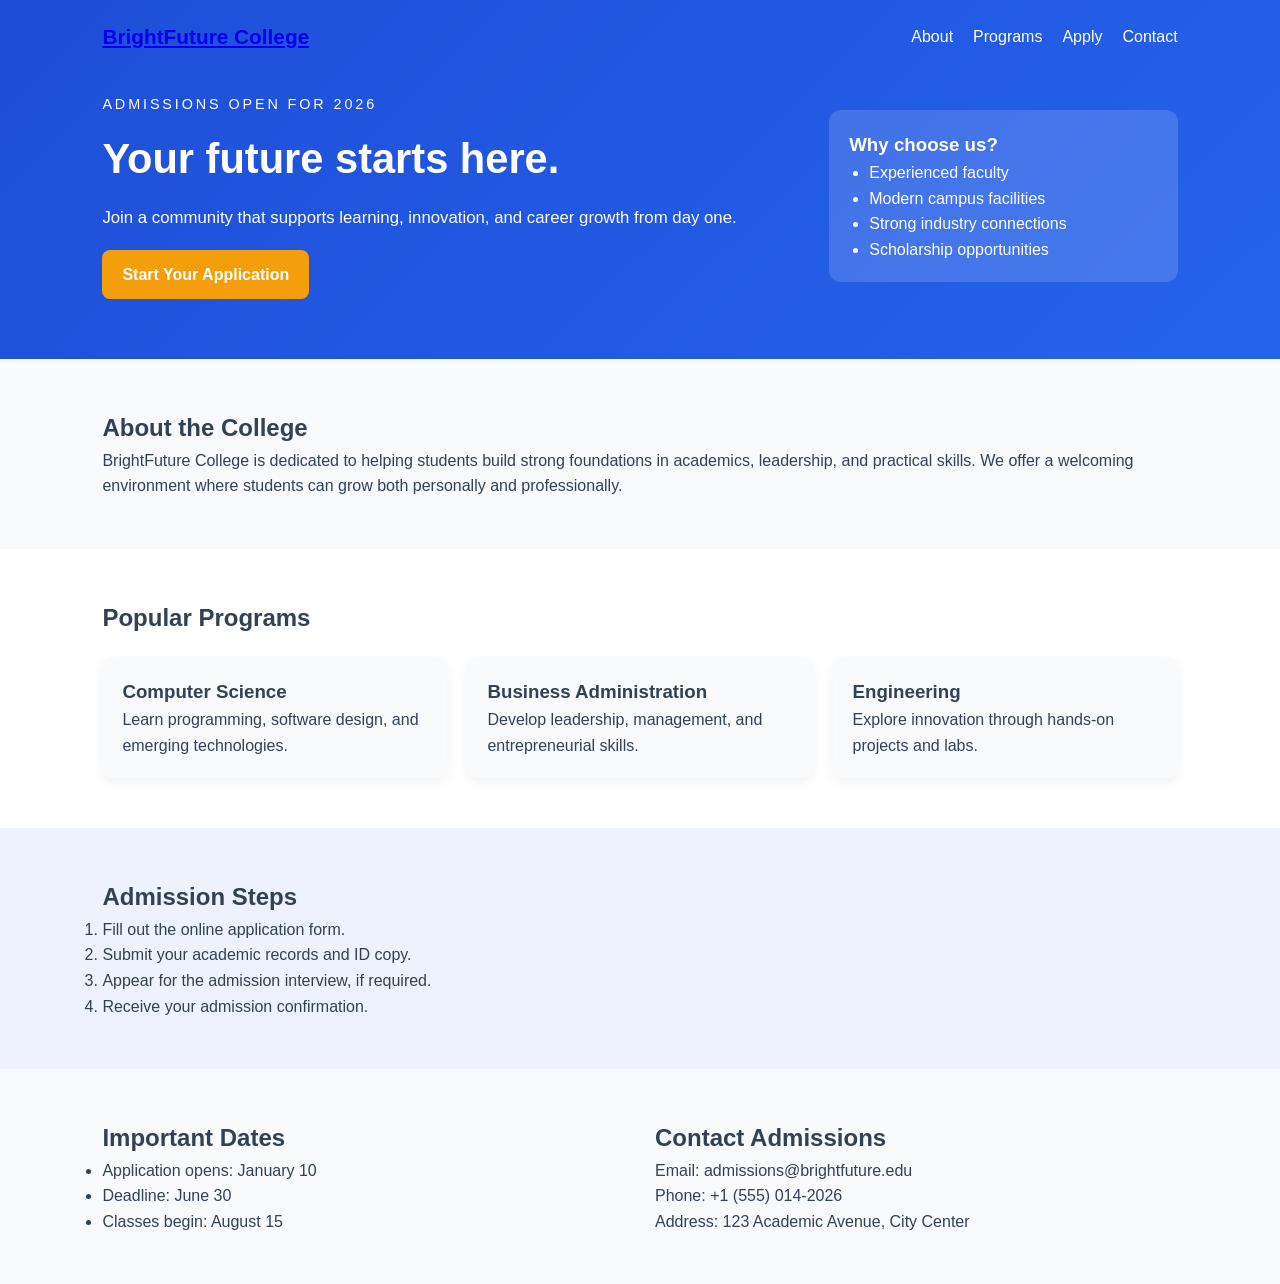
<file: index.html>
<!DOCTYPE html>
<html lang="en">
  <head>
    <meta charset="UTF-8" />
    <meta name="viewport" content="width=device-width, initial-scale=1.0" />
    <title>College Admission Portal</title>
    <meta name="description" content="A simple admissions website for prospective students." />
    <link rel="stylesheet" href="styles.css" />
  </head>
  <body>
    <header class="hero">
      <nav class="nav-bar">
        <div class="brand"><a href="index.html">BrightFuture College</a></div>
        <ul class="nav-links">
          <li><a href="about.html">About</a></li>
          <li><a href="programs.html">Programs</a></li>
          <li><a href="apply.html">Apply</a></li>
          <li><a href="contact.html">Contact</a></li>
        </ul>
      </nav>

      <div class="hero-content">
        <div>
          <p class="eyebrow">Admissions Open for 2026</p>
          <h1>Your future starts here.</h1>
          <p class="intro">
            Join a community that supports learning, innovation, and career
            growth from day one.
          </p>
          <a class="btn primary" href="apply.html">Start Your Application</a>
        </div>
        <div class="hero-card">
          <h3>Why choose us?</h3>
          <ul>
            <li>Experienced faculty</li>
            <li>Modern campus facilities</li>
            <li>Strong industry connections</li>
            <li>Scholarship opportunities</li>
          </ul>
        </div>
      </div>
    </header>

    <main>
      <section id="about" class="section">
        <h2>About the College</h2>
        <p>
          BrightFuture College is dedicated to helping students build strong
          foundations in academics, leadership, and practical skills. We offer a
          welcoming environment where students can grow both personally and
          professionally.
        </p>
      </section>

      <section id="programs" class="section cards">
        <h2>Popular Programs</h2>
        <div class="card-grid">
          <article class="card">
            <h3>Computer Science</h3>
            <p>Learn programming, software design, and emerging technologies.</p>
          </article>
          <article class="card">
            <h3>Business Administration</h3>
            <p>Develop leadership, management, and entrepreneurial skills.</p>
          </article>
          <article class="card">
            <h3>Engineering</h3>
            <p>Explore innovation through hands-on projects and labs.</p>
          </article>
        </div>
      </section>

      <section id="apply" class="section apply-section">
        <h2>Admission Steps</h2>
        <ol>
          <li>Fill out the online application form.</li>
          <li>Submit your academic records and ID copy.</li>
          <li>Appear for the admission interview, if required.</li>
          <li>Receive your admission confirmation.</li>
        </ol>
      </section>

      <section class="section info-grid">
        <div>
          <h2>Important Dates</h2>
          <ul>
            <li>Application opens: January 10</li>
            <li>Deadline: June 30</li>
            <li>Classes begin: August 15</li>
          </ul>
        </div>
        <div id="contact">
          <h2>Contact Admissions</h2>
          <p>Email: admissions@brightfuture.edu</p>
          <p>Phone: +1 (555) 014-2026</p>
          <p>Address: 123 Academic Avenue, City Center</p>
        </div>
      </section>
    </main>
  </body>
</html>
</file>
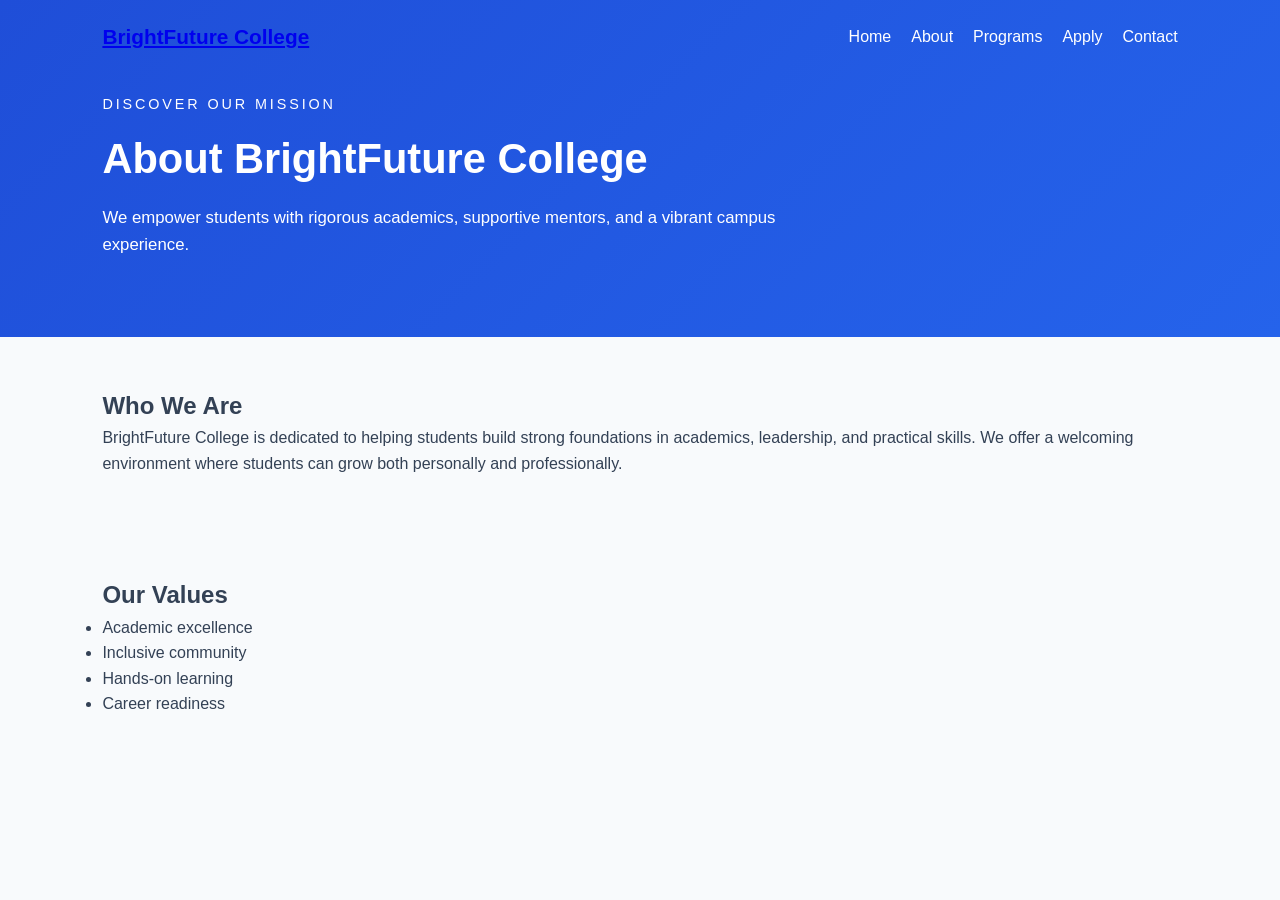
<file: about.html>
<!DOCTYPE html>
<html lang="en">
  <head>
    <meta charset="UTF-8" />
    <meta name="viewport" content="width=device-width, initial-scale=1.0" />
    <title>About | BrightFuture College</title>
    <link rel="stylesheet" href="styles.css" />
  </head>
  <body>
    <header class="hero">
      <nav class="nav-bar">
        <div class="brand"><a href="index.html">BrightFuture College</a></div>
        <ul class="nav-links">
          <li><a href="index.html">Home</a></li>
          <li><a href="about.html">About</a></li>
          <li><a href="programs.html">Programs</a></li>
          <li><a href="apply.html">Apply</a></li>
          <li><a href="contact.html">Contact</a></li>
        </ul>
      </nav>
      <div class="hero-content">
        <div>
          <p class="eyebrow">Discover Our Mission</p>
          <h1>About BrightFuture College</h1>
          <p class="intro">
            We empower students with rigorous academics, supportive mentors, and a vibrant campus experience.
          </p>
        </div>
      </div>
    </header>

    <main>
      <section class="section">
        <h2>Who We Are</h2>
        <p>
          BrightFuture College is dedicated to helping students build strong foundations in academics, leadership, and practical skills. We offer a welcoming environment where students can grow both personally and professionally.
        </p>
      </section>

      <section class="section">
        <h2>Our Values</h2>
        <ul>
          <li>Academic excellence</li>
          <li>Inclusive community</li>
          <li>Hands-on learning</li>
          <li>Career readiness</li>
        </ul>
      </section>
    </main>
  </body>
</html>
</file>
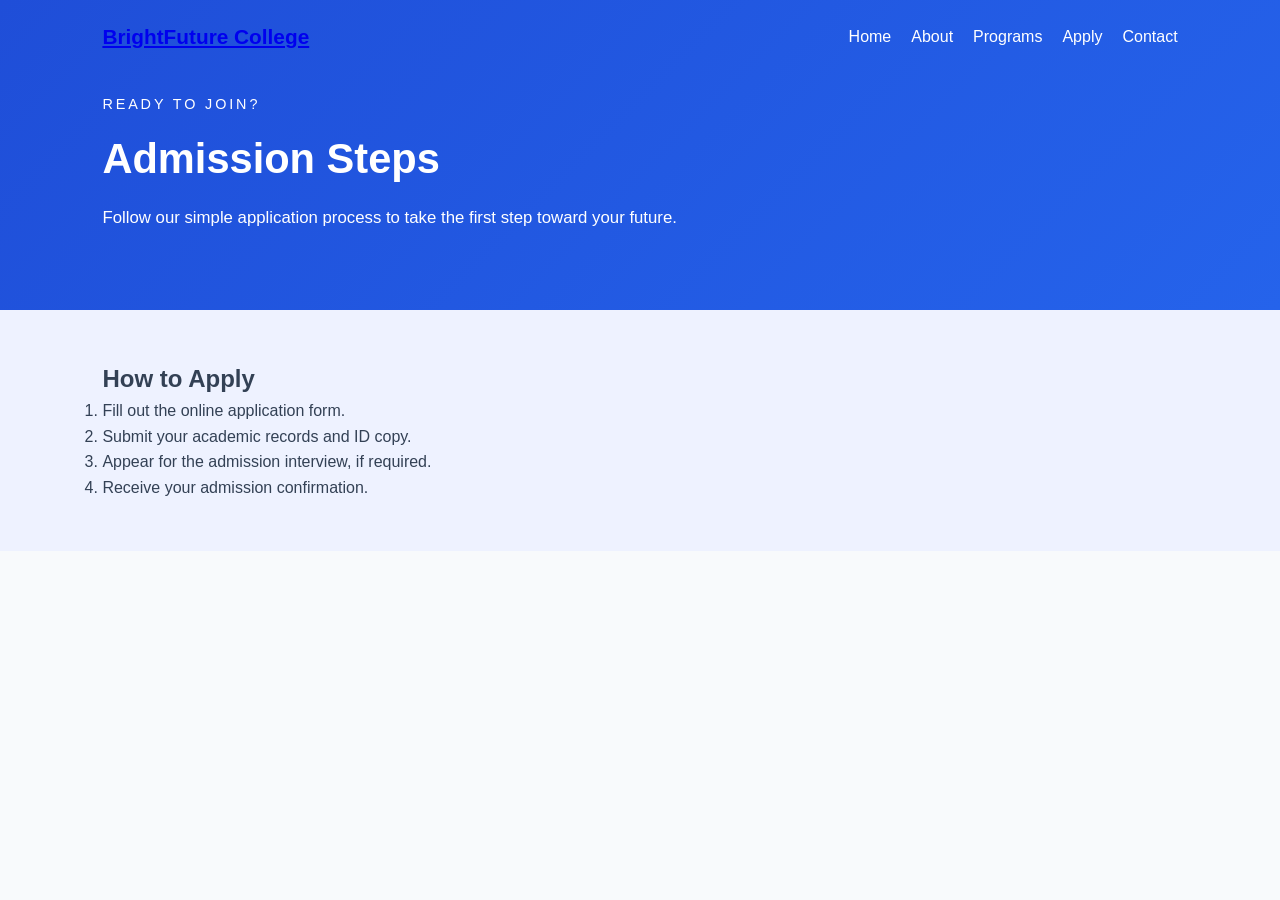
<file: apply.html>
<!DOCTYPE html>
<html lang="en">
  <head>
    <meta charset="UTF-8" />
    <meta name="viewport" content="width=device-width, initial-scale=1.0" />
    <title>Apply | BrightFuture College</title>
    <link rel="stylesheet" href="styles.css" />
  </head>
  <body>
    <header class="hero">
      <nav class="nav-bar">
        <div class="brand"><a href="index.html">BrightFuture College</a></div>
        <ul class="nav-links">
          <li><a href="index.html">Home</a></li>
          <li><a href="about.html">About</a></li>
          <li><a href="programs.html">Programs</a></li>
          <li><a href="apply.html">Apply</a></li>
          <li><a href="contact.html">Contact</a></li>
        </ul>
      </nav>
      <div class="hero-content">
        <div>
          <p class="eyebrow">Ready to join?</p>
          <h1>Admission Steps</h1>
          <p class="intro">
            Follow our simple application process to take the first step toward your future.
          </p>
        </div>
      </div>
    </header>

    <main>
      <section class="section apply-section">
        <h2>How to Apply</h2>
        <ol>
          <li>Fill out the online application form.</li>
          <li>Submit your academic records and ID copy.</li>
          <li>Appear for the admission interview, if required.</li>
          <li>Receive your admission confirmation.</li>
        </ol>
      </section>
    </main>
  </body>
</html>
</file>
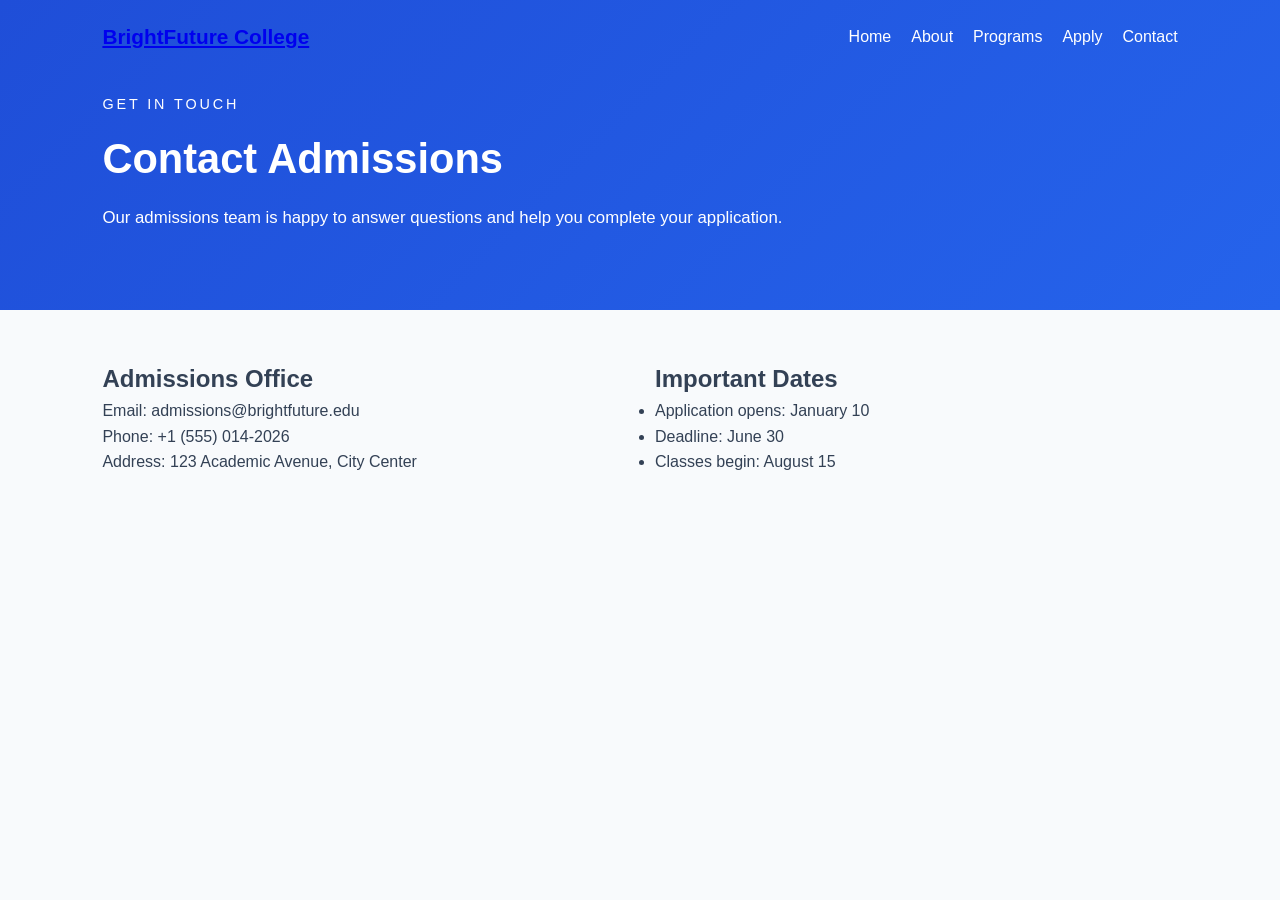
<file: contact.html>
<!DOCTYPE html>
<html lang="en">
  <head>
    <meta charset="UTF-8" />
    <meta name="viewport" content="width=device-width, initial-scale=1.0" />
    <title>Contact | BrightFuture College</title>
    <link rel="stylesheet" href="styles.css" />
  </head>
  <body>
    <header class="hero">
      <nav class="nav-bar">
        <div class="brand"><a href="index.html">BrightFuture College</a></div>
        <ul class="nav-links">
          <li><a href="index.html">Home</a></li>
          <li><a href="about.html">About</a></li>
          <li><a href="programs.html">Programs</a></li>
          <li><a href="apply.html">Apply</a></li>
          <li><a href="contact.html">Contact</a></li>
        </ul>
      </nav>
      <div class="hero-content">
        <div>
          <p class="eyebrow">Get in touch</p>
          <h1>Contact Admissions</h1>
          <p class="intro">
            Our admissions team is happy to answer questions and help you complete your application.
          </p>
        </div>
      </div>
    </header>

    <main>
      <section class="section info-grid">
        <div>
          <h2>Admissions Office</h2>
          <p>Email: admissions@brightfuture.edu</p>
          <p>Phone: +1 (555) 014-2026</p>
          <p>Address: 123 Academic Avenue, City Center</p>
        </div>
        <div>
          <h2>Important Dates</h2>
          <ul>
            <li>Application opens: January 10</li>
            <li>Deadline: June 30</li>
            <li>Classes begin: August 15</li>
          </ul>
        </div>
      </section>
    </main>
  </body>
</html>
</file>
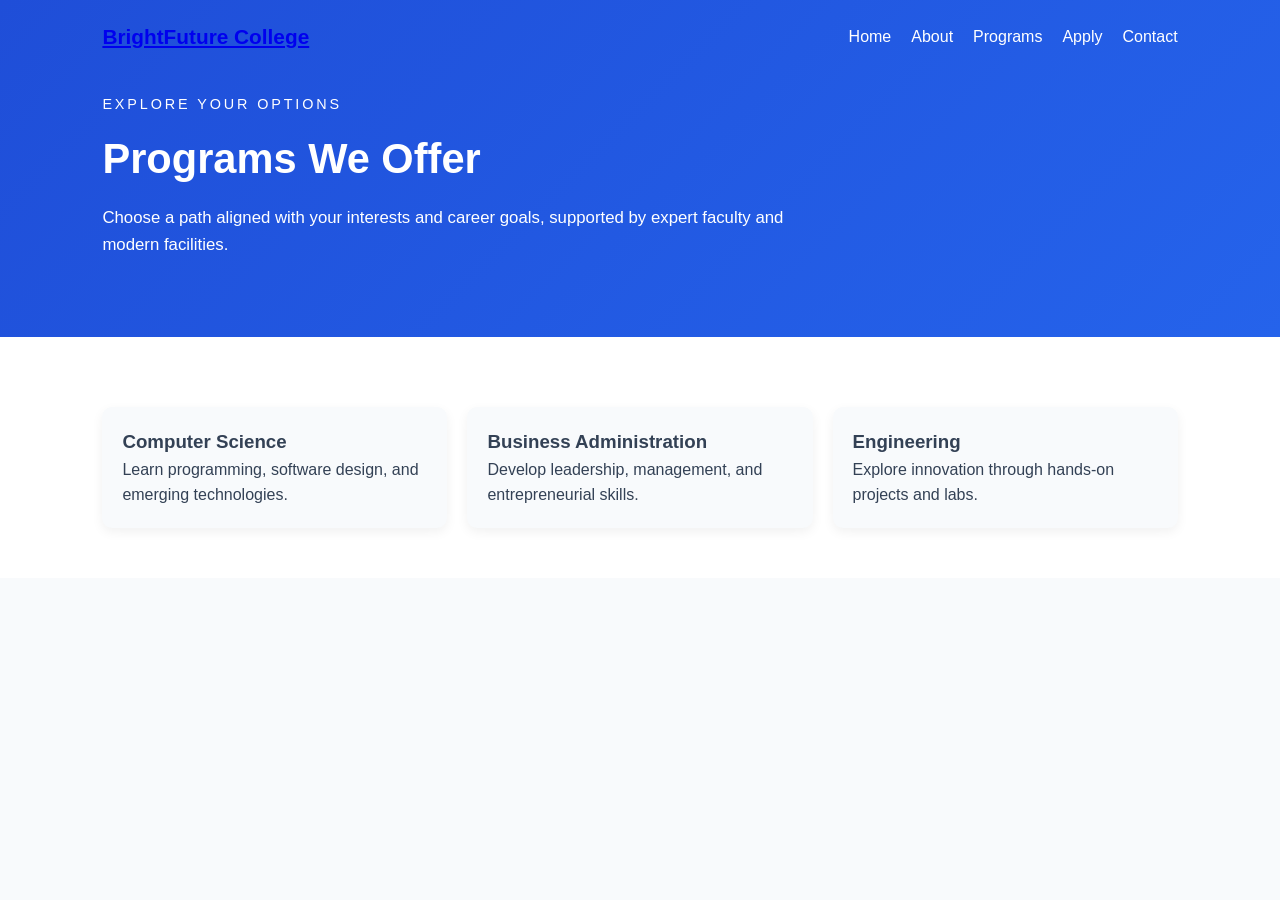
<file: programs.html>
<!DOCTYPE html>
<html lang="en">
  <head>
    <meta charset="UTF-8" />
    <meta name="viewport" content="width=device-width, initial-scale=1.0" />
    <title>Programs | BrightFuture College</title>
    <link rel="stylesheet" href="styles.css" />
  </head>
  <body>
    <header class="hero">
      <nav class="nav-bar">
        <div class="brand"><a href="index.html">BrightFuture College</a></div>
        <ul class="nav-links">
          <li><a href="index.html">Home</a></li>
          <li><a href="about.html">About</a></li>
          <li><a href="programs.html">Programs</a></li>
          <li><a href="apply.html">Apply</a></li>
          <li><a href="contact.html">Contact</a></li>
        </ul>
      </nav>
      <div class="hero-content">
        <div>
          <p class="eyebrow">Explore your options</p>
          <h1>Programs We Offer</h1>
          <p class="intro">
            Choose a path aligned with your interests and career goals, supported by expert faculty and modern facilities.
          </p>
        </div>
      </div>
    </header>

    <main>
      <section class="section cards">
        <div class="card-grid">
          <article class="card">
            <h3>Computer Science</h3>
            <p>Learn programming, software design, and emerging technologies.</p>
          </article>
          <article class="card">
            <h3>Business Administration</h3>
            <p>Develop leadership, management, and entrepreneurial skills.</p>
          </article>
          <article class="card">
            <h3>Engineering</h3>
            <p>Explore innovation through hands-on projects and labs.</p>
          </article>
        </div>
      </section>
    </main>
  </body>
</html>
</file>
<file: styles.css>
:root {
  --primary: #1f4ed8;
  --accent: #f59e0b;
  --dark: #0f172a;
  --light: #f8fafc;
  --text: #334155;
}

* {
  box-sizing: border-box;
  margin: 0;
  padding: 0;
}

body {
  font-family: Arial, Helvetica, sans-serif;
  color: var(--text);
  background: var(--light);
  line-height: 1.6;
}

.hero {
  background: linear-gradient(135deg, var(--primary), #2563eb);
  color: white;
  padding: 20px 8% 60px;
}

.nav-bar {
  display: flex;
  justify-content: space-between;
  align-items: center;
  margin-bottom: 40px;
}

.brand {
  font-size: 1.3rem;
  font-weight: bold;
}

.nav-links {
  display: flex;
  gap: 20px;
  list-style: none;
}

.nav-links a {
  color: white;
  text-decoration: none;
}

.hero-content {
  display: grid;
  grid-template-columns: 2fr 1fr;
  gap: 30px;
  align-items: center;
}

.eyebrow {
  text-transform: uppercase;
  font-size: 0.9rem;
  letter-spacing: 0.2em;
  margin-bottom: 10px;
}

.hero h1 {
  font-size: 2.6rem;
  margin-bottom: 12px;
}

.intro {
  margin-bottom: 18px;
  font-size: 1.05rem;
}

.btn {
  display: inline-block;
  padding: 12px 20px;
  border-radius: 8px;
  text-decoration: none;
  font-weight: bold;
}

.btn.primary {
  background: var(--accent);
  color: white;
}

.hero-card {
  background: rgba(255, 255, 255, 0.15);
  padding: 20px;
  border-radius: 12px;
}

.hero-card ul {
  padding-left: 20px;
}

.section {
  padding: 50px 8%;
}

.cards {
  background: white;
}

.card-grid {
  display: grid;
  grid-template-columns: repeat(3, 1fr);
  gap: 20px;
  margin-top: 20px;
}

.card {
  background: var(--light);
  padding: 20px;
  border-radius: 10px;
  box-shadow: 0 4px 12px rgba(0, 0, 0, 0.06);
}

.apply-section {
  background: #eef2ff;
}

.info-grid {
  display: grid;
  grid-template-columns: 1fr 1fr;
  gap: 30px;
}

@media (max-width: 768px) {
  .hero-content,
  .card-grid,
  .info-grid {
    grid-template-columns: 1fr;
  }

  .nav-bar {
    flex-direction: column;
    gap: 10px;
  }
}
</file>
